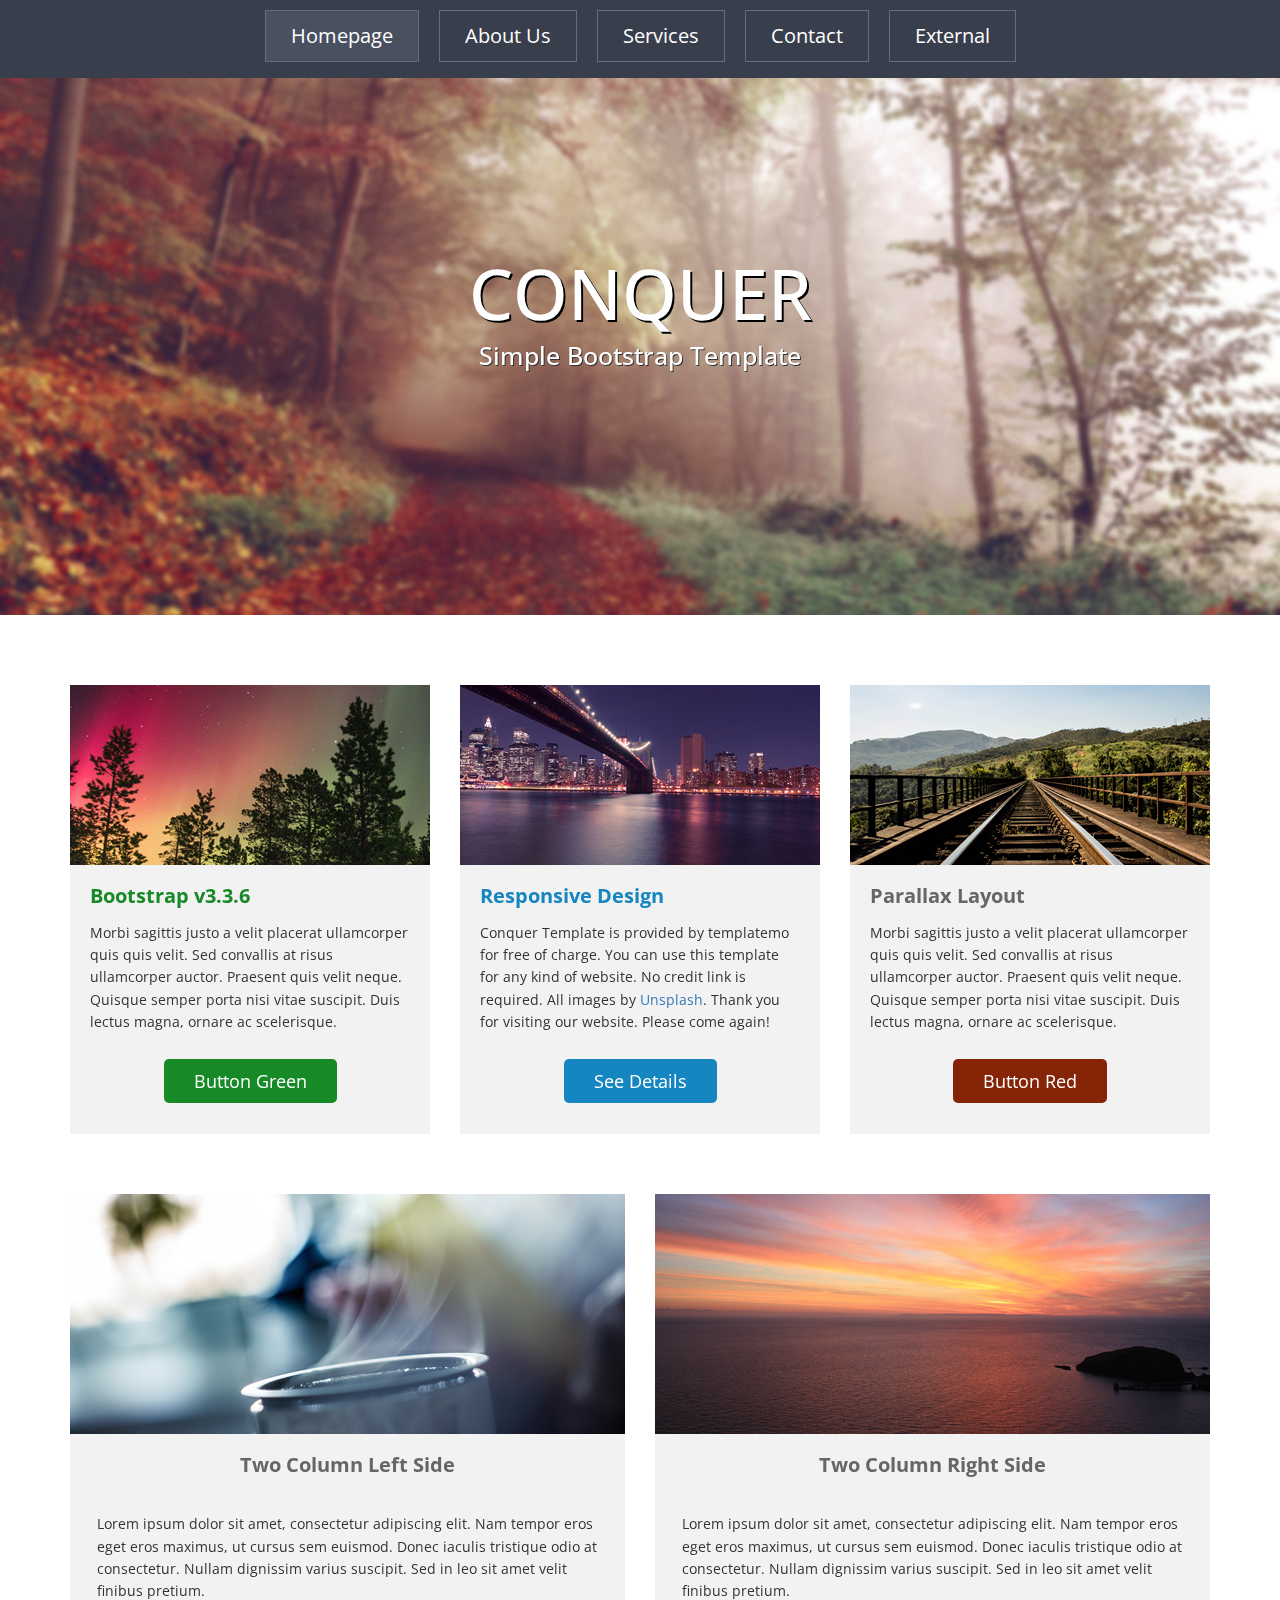
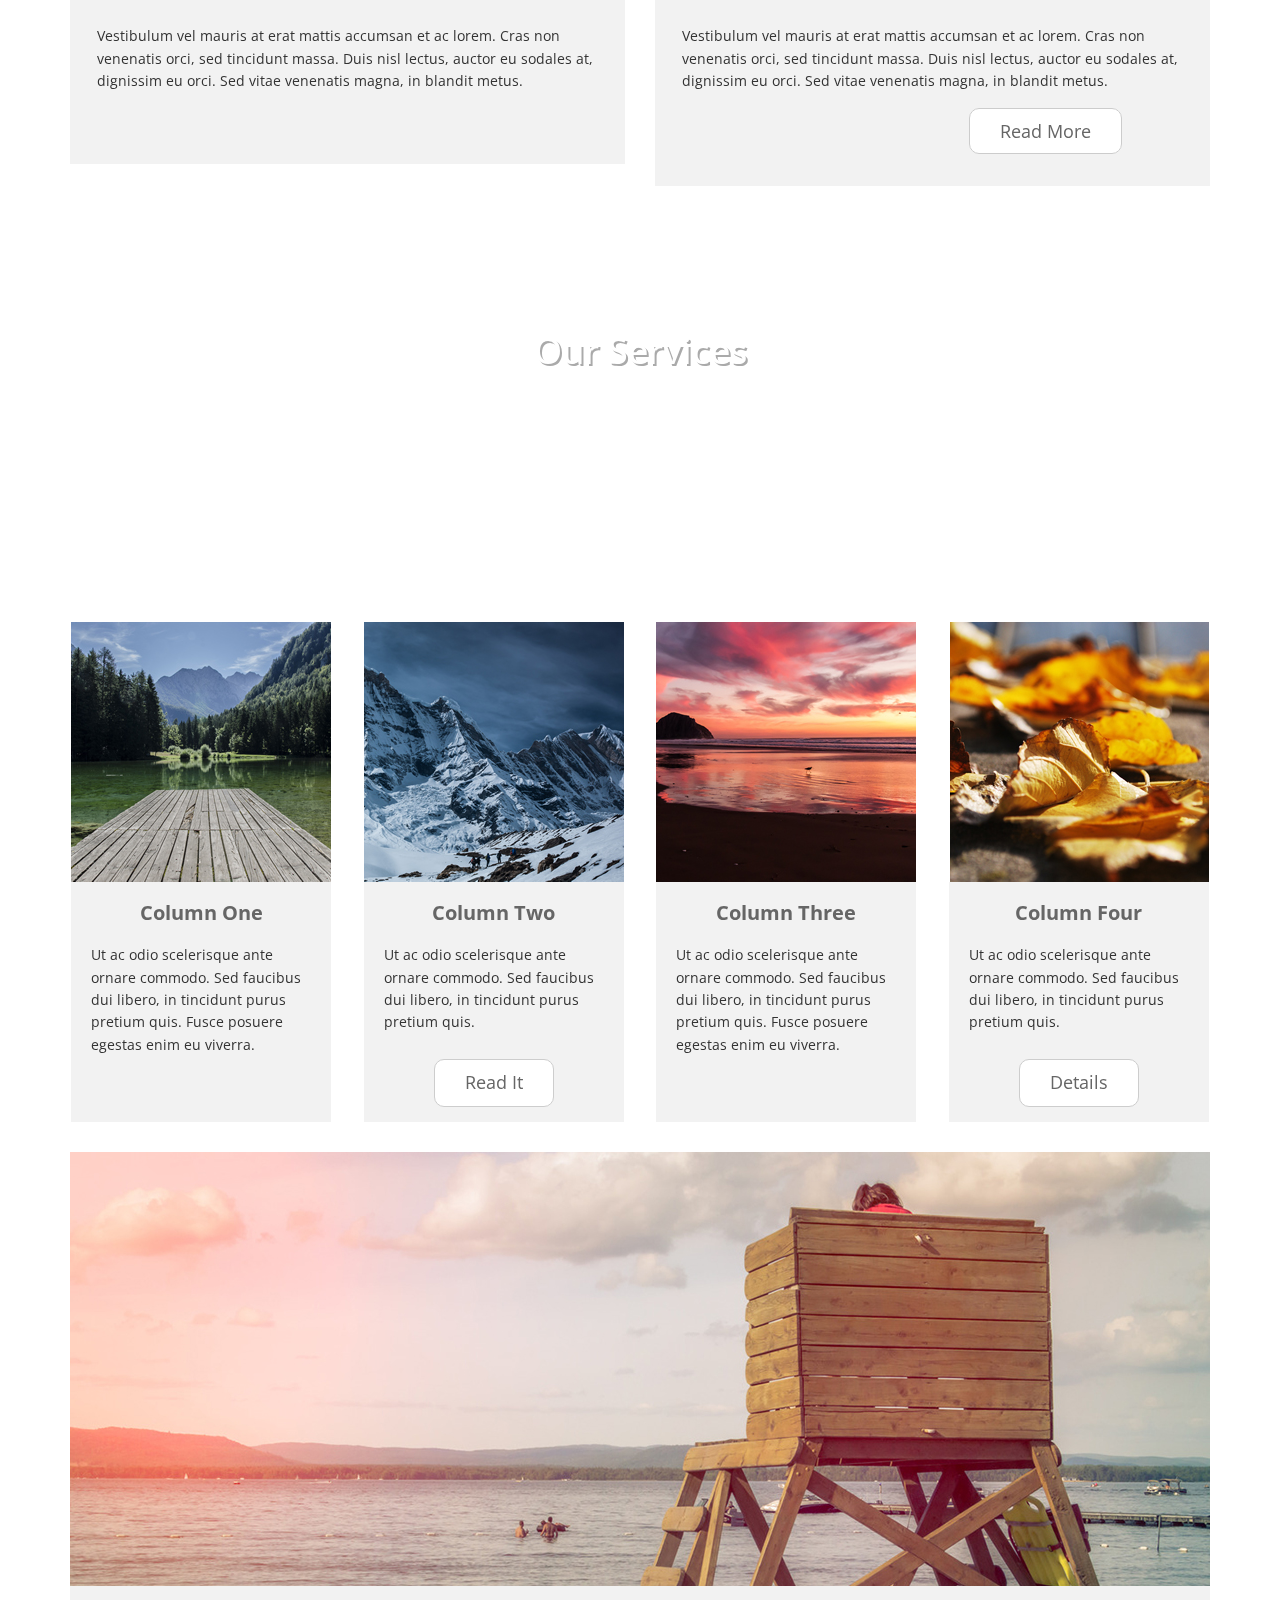
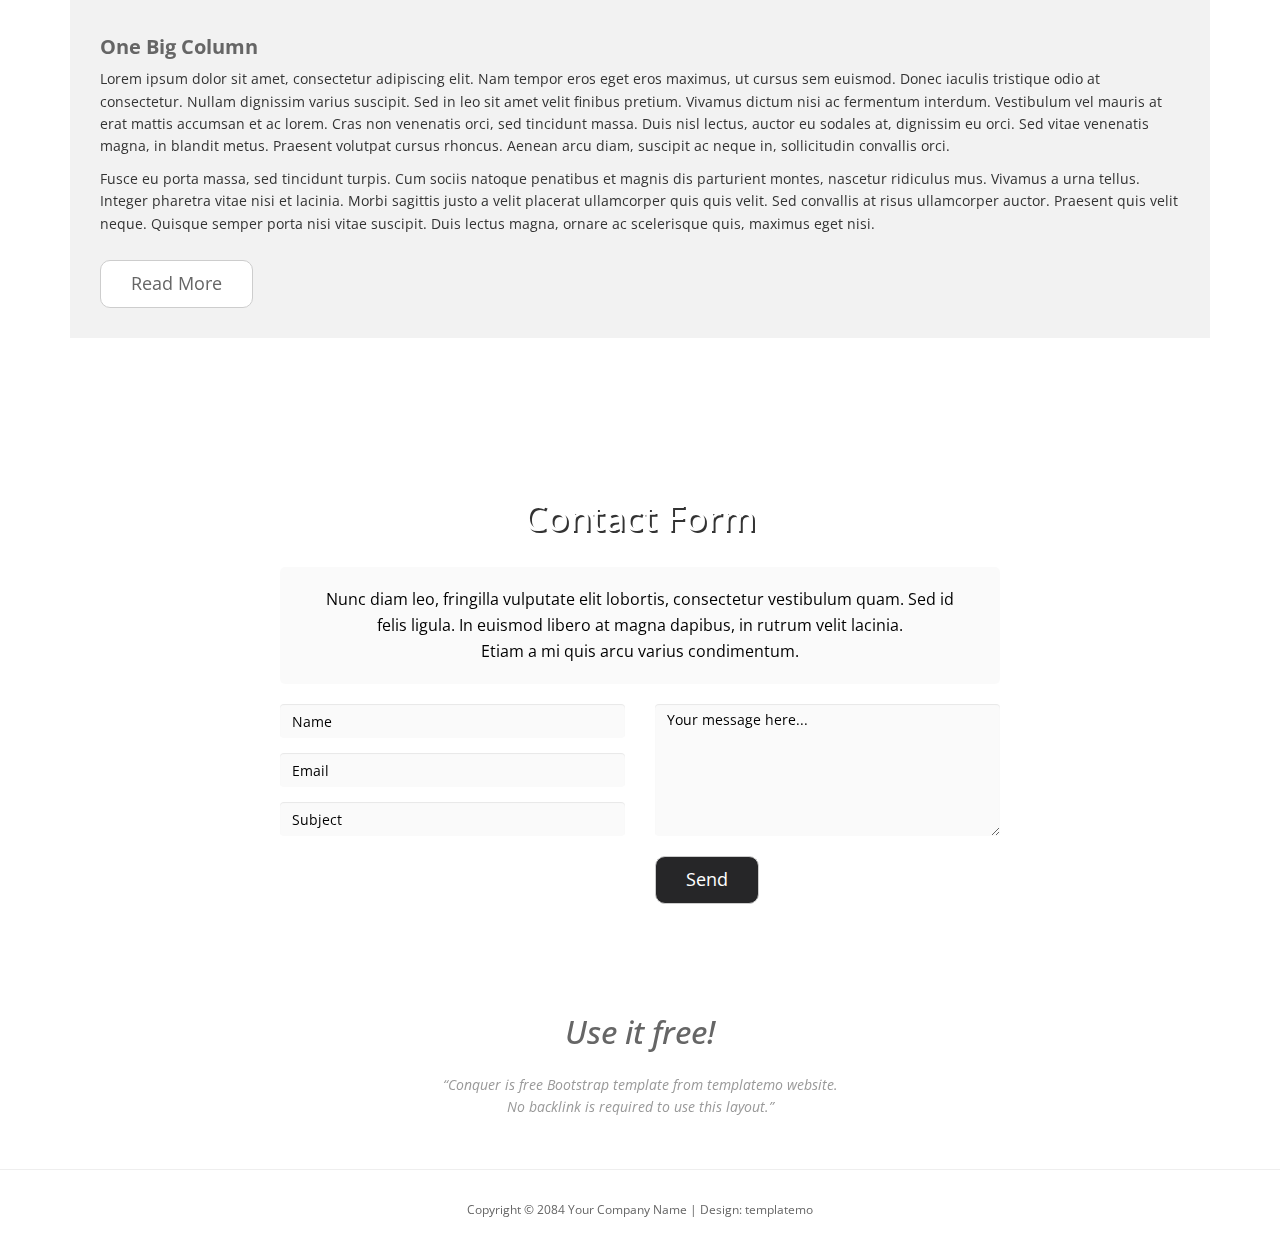
<file: complete projects/New folder (3)/index.html>
<!DOCTYPE html>
<html>
<head>
	<title>Conquer</title>
<!--
Conquer Template
http://www.templatemo.com/tm-476-conquer
-->
	<meta charset="utf-8">
	<meta name="viewport" content="width=device-width, initial-scale=1">
	<meta http-equiv="X-UA-Compatible" content="IE=edge">
	<link href='https://fonts.googleapis.com/css?family=Open+Sans:300,400,600,700' rel='stylesheet' type='text/css'>
	<link rel="stylesheet" href="css/bootstrap.min.css">
	<link rel="stylesheet" href="css/style.css">
</head>
<body>
	<nav class="navbar navbar-inverse navbar-fixed-top">
		<div class="container">
			<div class="navbar-header">
				<button type="button" class="navbar-toggle">
					<span class="icon-bar"></span>
					<span class="icon-bar"></span>
					<span class="icon-bar"></span>                        
				</button>
			</div>   
			<div class="single-page-nav sticky-wrapper" id="tmNavbar">
				<ul class="nav navbar-nav">
					<li><a href="#section1">Homepage</a></li>
					<li><a href="#section2">About Us</a></li>
					<li><a href="#section3">Services</a></li>
					<li><a href="#section4">Contact</a></li>
					<li><a href="#">External</a></li>
				</ul>
			</div>   
		</div>
	</nav>    

	<div id="section1">
		<header id="header-area" class="intro-section">
			<div class="container">
				<div class="row">
					<div class="col-sm-12 text-center">
						<div class="header-content">
							<h1>CONQUER</h1>
							<h4>Simple Bootstrap Template</h4>
						</div>
					</div>
				</div>
			</div>
		</header>
	</div>
	<div id="section2">
		<!-- Start Feature Area -->
		<section id="feature-area" class="about-section">
			<div class="container">
				<div class="row text-center inner">
					<div class="col-sm-4">
						<div class="feature-content">
							<img src="img/1-1.jpg" alt="Image">
							<h2 class="feature-content-title green-text">Bootstrap v3.3.6</h2>
							<p class="feature-content-description">Morbi sagittis justo a velit placerat ullamcorper quis quis velit. Sed convallis at risus ullamcorper auctor. Praesent quis velit neque. Quisque semper porta nisi vitae suscipit. Duis lectus magna, ornare ac scelerisque.
							</p>
							<a href="#" class="feature-content-link green-btn">button green</a>
						</div>
					</div>
					<div class="col-sm-4">
						<div class="feature-content">
							<img src="img/1-2.jpg" alt="Image">
							<h2 class="feature-content-title blue-text">Responsive Design</h2>
							<p class="feature-content-description">Conquer Template is provided by templatemo for free of charge. You can use this template for any kind of website. No credit link is required. All images by <a href="http://unsplash.com" target="_parent">Unsplash</a>. Thank you for visiting our website. Please come again!</p>                    
							<a href="#" class="feature-content-link blue-btn">See Details</a>
						</div>
					</div>
					<div class="col-sm-4">
						<div class="feature-content">
							<img src="img/1-3.jpg" alt="Image">
							<h2 class="feature-content-title red-text">Parallax Layout</h2>
							<p class="feature-content-description">Morbi sagittis justo a velit placerat ullamcorper quis quis velit. Sed convallis at risus ullamcorper auctor. Praesent quis velit neque. Quisque semper porta nisi vitae suscipit. Duis lectus magna, ornare ac scelerisque.
							</p>
							<a href="#" class="feature-content-link red-btn">Button Red</a>
						</div>
					</div>
				</div>
			</div>
		</section>
		<!-- End Feature Area -->

		<!-- Start Blog Area -->
		<section id="blog-area">
			<div class="container">
				<div class="row text-center inner">
					<div class="col-sm-6">
						<div class="blog-content">
							<img src="img/2-1.jpg" alt="Image">
							<h2>Two Column Left Side</h2>
							<p>Lorem ipsum dolor sit amet, consectetur adipiscing elit. Nam tempor eros eget eros maximus, ut cursus sem euismod. Donec iaculis tristique odio at consectetur. Nullam dignissim varius suscipit. Sed in leo sit amet velit finibus pretium.<br><br>
								Vestibulum vel mauris at erat mattis accumsan et ac lorem. Cras non venenatis orci, sed tincidunt massa. Duis nisl lectus, auctor eu sodales at, dignissim eu orci. Sed vitae venenatis magna, in blandit metus.</p>
								<br>

							</div>
						</div>
						<div class="col-sm-6">
							<div class="blog-content">
								<img src="img/2-2.jpg" alt="Image">
								<h2>Two Column Right Side</h2>
								<p>Lorem ipsum dolor sit amet, consectetur adipiscing elit. Nam tempor eros eget eros maximus, ut cursus sem euismod. Donec iaculis tristique odio at consectetur. Nullam dignissim varius suscipit. Sed in leo sit amet velit finibus pretium.<br><br>
								Vestibulum vel mauris at erat mattis accumsan et ac lorem. Cras non venenatis orci, sed tincidunt massa. Duis nisl lectus, auctor eu sodales at, dignissim eu orci. Sed vitae venenatis magna, in blandit metus.</p>
									<span><a href="#">read more</a></span><br>
									<p id="blofr"></p>
								</div>
							</div>
						</div>
					</div>
				</section>
				<!-- End Blog Area -->
			</div>
			<div id="section3">
				<!-- Start Services Area -->
				<section id="services-area" class="services-section">
					<div class="container">
						<div class="row">
							<div class="col-sm-12 text-center inner our-service">
								<div class="service">
									<h1>Our Services</h1>
									<p>Nunc diam leo, fringilla vulputate elit lobortis, consectetur vestibulum quam. Sed id <br>
										felis ligula. In euismod libero at magna dapibus, in rutrum velit lacinia. <br>
										Etiam a mi quis arcu varius condimentum.</p>
									</div>
								</div>
							</div>
						</div>
					</section>
					<!-- End Services Area -->

					<!-- Start Testimornial Area -->
					<section id="testimornial-area">
						<div class="container">
							<div class="row text-center">
								<div class="col-lg-3 col-md-3 col-sm-6 col-xs-6 col-xxs-12">
									<div class="testimonial-content">
										<img src="img/4-1.jpg" alt="Image">
										<h2>Column One</h2>
										<p>Ut ac odio scelerisque ante ornare commodo. Sed faucibus dui libero, in tincidunt purus pretium quis. Fusce posuere egestas enim eu viverra.</p>
										<br>
									</div>
								</div>
								<div class="col-lg-3 col-md-3 col-sm-6 col-xs-6 col-xxs-12">
									<div class="testimonial-content">
										<img src="img/4-2.jpg" alt="Image">
										<h2>Column Two</h2>
										<p>Ut ac odio scelerisque ante ornare commodo. Sed faucibus dui libero, in tincidunt purus pretium quis.</p>
										<a href="#" class="content-link">read it</a>
										<br>
										<p id="redd"></p>
									</div>
								</div>
								<div class="col-lg-3 col-md-3 col-sm-6 col-xs-6 col-xxs-12">
									<div class="testimonial-content">
										<img src="img/4-3.jpg" alt="Image">
										<h2>Column Three</h2>
										<p>Ut ac odio scelerisque ante ornare commodo. Sed faucibus dui libero, in tincidunt purus pretium quis. Fusce posuere egestas enim eu viverra.</p>
										<br>
									</div>
								</div>
								<div class="col-lg-3 col-md-3 col-sm-6 col-xs-6 col-xxs-12">
									<div class="testimonial-content">
										<img src="img/4-4.jpg" alt="Image">
										<h2>Column Four</h2>
										<p>Ut ac odio scelerisque ante ornare commodo. Sed faucibus dui libero, in tincidunt purus pretium quis.</p>
										<a href="#" class="content-link">details</a>
										<br>
										<p id="dets"></p>
									</div>
								</div>
							</div>
							<div class="row">
								<div class="col-lg-12">
									<div class="tm-box">
										<img src="img/4-5.jpg" alt="Image" class="img-responsive">
										<div class="tm-box-description">
											<h2>One Big Column</h2>
											<p class="tm-box-p">Lorem ipsum dolor sit amet, consectetur adipiscing elit. Nam tempor eros eget eros maximus, ut cursus sem euismod. Donec iaculis tristique odio at consectetur. Nullam dignissim varius suscipit. Sed in leo sit amet velit finibus pretium. Vivamus dictum nisi ac fermentum interdum. Vestibulum vel mauris at erat mattis accumsan et ac lorem. Cras non venenatis orci, sed tincidunt massa. Duis nisl lectus, auctor eu sodales at, dignissim eu orci. Sed vitae venenatis magna, in blandit metus. Praesent volutpat cursus rhoncus. Aenean arcu diam, suscipit ac neque in, sollicitudin convallis orci.</p>
											<p class="tm-box-p">Fusce eu porta massa, sed tincidunt turpis. Cum sociis natoque penatibus et magnis dis parturient montes, nascetur ridiculus mus. Vivamus a urna tellus. Integer pharetra vitae nisi et lacinia. Morbi sagittis justo a velit placerat ullamcorper quis quis velit. Sed convallis at risus ullamcorper auctor. Praesent quis velit neque. Quisque semper porta nisi vitae suscipit. Duis lectus magna, ornare ac scelerisque quis, maximus eget nisi.</p>
											<a href="#" class="content-link">Read More</a>    
										</div>                        
									</div>                    
								</div>
							</div>
						</div>
					</section>
					<!-- End Testimornial Area -->
				</div>
				<div id="section4">
					<!-- Start Contact Area -->
					<section id="contact-area" class="contact-section">
						<div class="container">
							<div class="row">
								<div class="col-sm-12 text-center inner">
									<div class="contact-content">
										<h1>contact form</h1>
										<div class="row">                            
											<div class="col-sm-12">
												<p>Nunc diam leo, fringilla vulputate elit lobortis, consectetur vestibulum quam. Sed id <br>
													felis ligula. In euismod libero at magna dapibus, in rutrum velit lacinia. <br>
													Etiam a mi quis arcu varius condimentum.</p>
												</div>                            
											</div>

										</div>
									</div>
								</div>
								<div class="row">
									<div class="col-lg-12">
										<form action="#" method="post" class="contact-form">
											<div class="col-sm-6 contact-form-left">
												<div class="form-group">
													<input name="name" type="text" class="form-control" id="name" placeholder="Name">
												  	<input type="email" name="email" class="form-control" id="mail" placeholder="Email">
													<input name="subject" type="text" class="form-control" id="subject" placeholder="Subject">
												</div>
											</div>
											<div class="col-sm-6 contact-form-right">
												<div class="form-group">
													<textarea name="message" rows="6" class="form-control" id="comment" placeholder="Your message here..."></textarea>
													<button type="submit" class="btn btn-default">Send</button>
												</div>
											</div>                        
										</form>    
									</div>                
								</div>
							</div>
						</section>
						<!-- End Contact Area -->
					</div>

					<!-- Start Footer Area -->
					<footer id="footer-area">
						<div class="container">
							<div class="row text-center">
								<div class="col-sm-12">
									<div class="footer-content">
										<h1>Use it free!</h1>
										<p>“Conquer is free Bootstrap template from templatemo website. 
											<br>No backlink is required to use this layout.”</p>
										</div>                
									</div>
								</div>
							</div>
							<hr>
							<div class="container">
								<div class="row">
									<div class="col-sm-12 text-center">             
										<p class="copy">Copyright © 2084 Your Company Name 
                                        
                                        | Design: templatemo</p>
									</div>
								</div>
							</div>
						</footer>
						<!-- End Footer Area -->

						<script src="js/jquery-1.11.2.min.js"></script>
						<script src="js/jquery.scrollUp.min.js"></script> <!-- https://github.com/markgoodyear/scrollup -->
						<script src="js/jquery.singlePageNav.min.js"></script> <!-- https://github.com/ChrisWojcik/single-page-nav -->
						<script src="js/parallax.js-1.3.1/parallax.js"></script> <!-- http://pixelcog.github.io/parallax.js/ -->
						<script>

    // HTML document is loaded. DOM is ready.
    $(function() {  

    // Parallax
        $('.intro-section').parallax({
        	imageSrc: 'img/bg-1.jpg',
        	speed: 0.2
        });
        $('.services-section').parallax({
        	imageSrc: 'img/bg-2.jpg',
        	speed: 0.2
    	});
        $('.contact-section').parallax({
        	imageSrc: 'img/bg-3.jpg',
        	speed: 0.2
        });    

        // jQuery Scroll Up / Back To Top Image
        $.scrollUp({
                scrollName: 'scrollUp',      // Element ID
		        scrollDistance: 300,         // Distance from top/bottom before showing element (px)
		        scrollFrom: 'top',           // 'top' or 'bottom'
		        scrollSpeed: 1000,            // Speed back to top (ms)
		        easingType: 'linear',        // Scroll to top easing (see http://easings.net/)
		        animation: 'fade',           // Fade, slide, none
		        animationSpeed: 300,         // Animation speed (ms)		        
		        scrollText: '', // Text for element, can contain HTML		        
		        scrollImg: true            // Set true to use image		        
            });

        // ScrollUp Placement
        $( window ).on( 'scroll', function() {

            // If the height of the document less the height of the document is the same as the
            // distance the window has scrolled from the top...
            if ( $( document ).height() - $( window ).height() === $( window ).scrollTop() ) {

                // Adjust the scrollUp image so that it's a few pixels above the footer
                $('#scrollUp').css( 'bottom', '80px' );

            } else {      
                // Otherwise, leave set it to its default value.
                $('#scrollUp').css( 'bottom', '30px' );        
            }
        });

        $('.single-page-nav').singlePageNav({
        	offset: $('.single-page-nav').outerHeight(),
        	speed: 1500,
        	filter: ':not(.external)',
        	updateHash: true
        });

        $('.navbar-toggle').click(function(){
        	$('.single-page-nav').toggleClass('show');
        });

        $('.single-page-nav a').click(function(){
        	$('.single-page-nav').removeClass('show');
        });
        
    });
</script>
</body>
</html>
</file>
<file: complete projects/New folder (3)/css/style.css>
/*

Conquer Template

http://www.templatemo.com/tm-476-conquer


iframe {
  display: block;
  border: 0;
  position: absolute; 
  width: 100%; 
  height: 100%; 
}

*/

body,
h1,
h2,
h3,
h4,
h5,
h6,
.h1,
.h2,
.h3,
.h4,
.h5,
.h6 {
    font-family: "Open Sans", Helvetica, Arial, sans-serif!important;
}
body {
  overflow-x: hidden;
}

img {
  max-width: 100%;
  height: auto;
  border: none;
}
h1 {
  font-size: 36px;
}
h2 {
  font-size: 20px;
  font-weight: 700;
}
p{
  font-size: 14px;
  line-height: 1.6em;
  margin: 0;
}
a:hover { text-decoration: none; }

/* Start Main Menu */
header {
  /*background-image: url("../img/bg-1.jpg");
  background-position: center center;
  background-repeat: no-repeat;
  background-size: cover;*/
  padding: 235px 0;
  /*margin-bottom: 60px;*/
  /*background-attachment: fixed;*/
  /*background-size: 100% 100%;*/
}
ul#menu {
background: #40475A none repeat scroll 0 0;
padding: 6px;
position: fixed;
text-shadow: 0 1px 1px rgba(0, 0, 0, 0.2);
width: 100%;
z-index: 999;
    }
.main-menu {
  margin-top: -234px;
}
.main-menu ul{}
.main-menu ul li {
  display: inline-block;
  padding: 10px;
}
.main-menu ul li a {
  background: #383E4C none repeat scroll 0 0;
  border: 1px solid #646d7c;
  color: #fff;
  font-size: 20px;
  padding: 5px 20px;
  text-decoration: none;
  text-transform: capitalize;
}
/*.main-menu ul li.active a,*/
.main-menu ul li a:focus,
.main-menu ul li a:hover {
  background: #49505F;
}
.header-content  h1 {
  color: #fff;
  font-size: 70px;
  text-transform: uppercase;
  text-shadow: 2px 2px #000;
}
.header-content h4 {
  color: #fff;
  font-size: 25px;
  text-shadow: 1px 1px #333;
}
.single-page-nav { text-align: center; }
/* End Header CSS */

/* Start Feature CSS */
.green-text { color: #178A27; }
.blue-text { color: #1686C1; }
.gray-text { color: #1686C1; }
.green-btn { background: #178A27; }
.green-btn:hover { background: #449D44; }
.blue-btn { background: #1686C1; }
.blue-btn:hover { background: #31B0D5; }
.red-btn { background: #852406; }
.red-btn:hover { background: #C9302C; }
.feature-content {
    background: #F2F2F2;
    padding-bottom: 40px;
}
.feature-content-title {
    padding: 0 20px;
    text-align: left;    
}
.feature-content-description {
    padding: 0 20px 35px;
    text-align: left;
    color: #333333;
    margin-top: 15px;
}
.feature-content-link {
    border-radius: 5px;
    color: #fff;
    font-size: 18px;
    padding: 10px 30px;
    text-decoration: none;
    text-transform: capitalize;
    -webkit-transition: all 0.3s ease;
            transition: all 0.3s ease;
}
.feature-content-link:hover, .feature-content-link:link, .feature-content-link:visited  {
  color: white;
  text-decoration: none;
}

/* End Feature CSS */

/* Start Blog CSS */
#blog-area {
    margin: 60px 0px;
}
.blog-content {
  background: #F2F2F2;
  padding-bottom:25px;
  max-width: 555px;
  margin: 0 auto;
}
.blog-content h2 {
    color: #666666;
    text-transform: capitalize;
}
.blog-content p {
    padding: 27px;
    text-align: left;
    color: #333333;
}
.blog-content span {
  margin-left: 225px;
}
.blog-content span a {
    background: #fff none repeat scroll 0 0;
    border: 1px solid #ccc;
    border-radius: 10px;
    color: #666666;
    font-size: 18px;
    padding: 10px 30px;
    text-decoration: none;
    text-transform: capitalize;
}
.blog-content span a:hover {
    background: #E6E6E6 none repeat scroll 0 0;
}
.blog-content > p#blofr {
    padding: 8px;
}
/* End Blog CSS */

/* Start Services CSS */
div#service-area-main {
    float: left;
    width: 100%;
  margin-top:-200px;
}
.our-service{
  margin:65px 0px 85px;
}
/*section#services-area {
  background-image: url("../img/bg-2.jpg");
  background-position: center center;
  background-size: cover;
  background-attachment: fixed;
  background-repeat: no-repeat;
}*/
.service  h1 {
  color: #fff;
  text-transform: capitalize;
  text-shadow: 2px 2px #aaa;
  margin-bottom: 20px;
}
.service > p {
    color: #fff;
    font-size: 18px;
}
/* End Services CSS */

/* Start Testimornial CSS */
#testimornial-area{
  margin: 60px 0;
}
h2 {
    color: #666666;
}
.testimonial-content {
  background-color: #f2f2f2;
  height: 500px;
  max-width: 260px;
  margin: 0 auto 30px;
}
.testimonial-content  p {
    padding: 10px 20px;
    text-align: left;
}
.content-link {
    background: #fff none repeat scroll 0 0;
    border: 1px solid #cdcdcd;
    border-radius: 10px;
    color: #666;
    display: inline-block;
    font-size: 18px;
    padding: 10px 30px;
    text-decoration: none;
    text-transform: capitalize;
    margin-top: 15px;
    -webkit-transition: all 0.3s ease;
            transition: all 0.3s ease;
}
.content-link:hover,
.content-link:focus {
    background: #E6E6E6 none repeat scroll 0 0;
}

/* End Testimornial CSS */

/* Start Contact CSS */
/*section#contact-area {
  background-image: url("../img/bg-3.jpg");
  background-position: center center;
  background-size: cover;  
  background-attachment: fixed; 
}*/
.contact-content h1 {
    color: #fff;
    text-transform: capitalize;
    margin-bottom: 30px;
  text-shadow: 2px 2px #333;
}
.contact-content p {
    background: rgba(242, 242, 242, 0.4) none repeat scroll 0 0;
    border-radius: 5px;
    color: #000;
    font-size: 16px;
    margin-bottom: 20px;
    padding: 20px 15px;
}
.contact-form-left { padding-left: 0; }
.contact-form-right { padding-right: 0; }
input {
    margin-bottom: 15px;    
}
.form-control {
  border: none;
  background: rgba(242, 242, 242, 0.4);
}
#comment.form-control {

}
.form-group button {
  background: #262628 none repeat scroll 0 0;
  color: #fff;
  margin-top: 20px;
  padding: 10px 30px;
  font-size: 18px;
  border-radius:10px;
  -webkit-transition: all 0.3s ease;
          transition: all 0.3s ease;
}
/* End Contact CSS */

/* Start Footer CSS */
.footer-content  h1 {
    color: #666;
    font-size: 32px;
    font-style: italic;
    margin-bottom: 25px;
    margin-top: 35px;
}
.footer-content  p {
    color: #999;
    font-style: italic;
    margin-bottom: 30px;
}
.copy {
    color: #666;
    font-size: 12px;
    margin-bottom: 30px;
    margin-top: 10px;
}

/* Slick Nav CSS */
.slicknav_menu {
    display:none;
}
.slicknav_nav a {
    text-transform: capitalize;
}
.slicknav_menu {
  background: #40475a none repeat scroll 0 0;
}
/* Scrool To top */
/* Image style */
#scrollUp {
    background-image: url("../img/top.png");
    bottom: 20px;
    right: 20px;
    width: 38px;    /* Width of image */
    height: 38px;   /* Height of image */
}
/* End Scroll To top */

.about-section {
    height: 100%;
    padding-top: 70px;
}

.services-section {
    height: 100%;
   /* padding-top: 150px;*/
}
.tm-box {
  background-color: #F2F2F2;
  max-width: 1140px;
  width: 100%;
}
.tm-box-description {
  padding: 30px;
}
.tm-box-p {
  margin-bottom: 10px;
}
.tm-box-p:last-child {
  margin-bottom: 0;
}
.contact-section {
    height: 100%;
    padding-top: 80px;
    padding-bottom: 60px;
}
.form-control {
  color: #000;
}
.contact-section .container {
  max-width: 750px;
}

/*https://css-tricks.com/snippets/css/style-placeholder-text/*/
.form-control::-webkit-input-placeholder {
   color: black;
}
.form-control:-moz-placeholder { /* Firefox 18- */
   color: black;  
}
.form-control::-moz-placeholder {  /* Firefox 19+ */
   color: black;  
}
.form-control:-ms-input-placeholder {  
   color: black;  
}

/*************navigation******************/

 .navbar-inverse {
    background-color: #383E4C;
    border-color: #383E4C;
}
.navbar-nav>li {
    display: inline-block;
    padding: 10px;
}
.navbar-inverse .navbar-nav>li>a {
    background: #383E4C none repeat scroll 0 0;
    border: 1px solid #646d7c;
    color: #fff ;
    font-size: 20px;
    padding: 15px 25px;
    text-decoration: none;
    text-transform: capitalize;
    -webkit-transition: all 0.3s ease;
            transition: all 0.3s ease;
}

.navbar-inverse .navbar-nav > li > a.current,
.navbar-inverse .navbar-nav > li > a:hover {
        background: #49505F;
}
.navbar .navbar-nav {
    display: inline-block;
    float: none;
}

.navbar .navbar-collapse {
    text-align: center;
}

/* Media Queries
----------------------*/

@media only screen and (min-width: 992px) and (max-width: 1199px) {
  .blog-content > p#blofr {
    padding: 18px;
  }
  .contact-content p {
    font-size: 15px;
  }
}

/*    Tablet Layout: 768px. */

@media only screen and (min-width: 768px) and (max-width: 991px) {
  .blog-content p {
    margin-bottom: 21px;
    padding: 27px;
  }
  .blog-content span { margin-left: 0; }
  .service > p { font-size: 18px; }
  .contact-content p {
    font-size: 18px;
    padding: 15px 0;
  }
  .navbar-nav > li {
    padding: 6px;
  }
  .navbar-inverse .navbar-nav > li > a {
    font-size: 16px;
  }
}

@media only screen and (max-width: 1024px) {
  header,
  section#services-area,
  section#contact-area {
    background-attachment: scroll;
  }
}

@media only screen and (max-width: 767px) {
  
  header {
    height: 75vh;
    padding: 0 15px;
    display: -webkit-flex;
    display: -ms-flexbox;
    display: -webkit-box;
    display: flex;
    -webkit-align-items: center;
        -ms-flex-align: center;
            -webkit-box-align: center;
            align-items: center;
    -webkit-box-pack: center;
    -webkit-justify-content: center;
        -ms-flex-pack: center;
            justify-content: center;
  } 

  ul#menu { display:none; }

  .slicknav_menu {
    display: block;
    position: fixed;
    width: 100%;
    z-index: 999;
    background:none;
  }
  .header-content h1 {
   font-size: 55px;
  }
  .feature-content {
    max-width: 360px;
    margin: 0 auto 30px;
  }
  .feature-content-title,
  .feature-content-description {
   text-align: center;
  }
  .blog-content { margin-bottom: 30px; }
  .blog-content p { text-align: center; }
  .blog-content span { margin-left: 0; }
  .testimornial-content p { text-align: center; }
  .footer-content h4 { font-size: 16px; }
  .navbar-nav>li { display: block; }
  .navbar-inverse {
    background: none;
    border: none; 
  }
  .navbar-inverse .navbar-toggle { background-color: #333; }
  .navbar-inverse .navbar-collapse, 
  .navbar-inverse .navbar-form {
    background-color: #49505F;
  }
  .navbar .navbar-nav {
    width: 100%;
    margin:0;
  }
  .navbar-collapse {
    padding-right: 0px;
    padding-left: 0px;
  }
  .navbar-nav>li {
    width: 100%;
    border-bottom: 1px solid #999;
    padding:0px;
  }
  .navbar-nav>li:last-child { border-bottom: none;  }
  .navbar-inverse .navbar-nav>li>a {
    background:none;
    border: none;
    width: 100%;
    padding: 10px 0px;
  }
  .navbar-inverse .navbar-nav>li>a:focus, 
  .navbar-inverse .navbar-nav>li>a:hover {
    background-color: #383E4C;
  }
  .navbar-inverse .navbar-nav>.active>a, 
  .navbar-inverse .navbar-nav>.active>a:focus, 
  .navbar-inverse .navbar-nav>.active>a:hover {
    background: #383E4C;
  }
  .navbar-inverse .navbar-nav > li > a { font-size: 16px; }
  .container {
    margin-left: 0;
    margin-right: 0;
  }
  .single-page-nav {
    background-color: #383E4C;
    max-height: 0;
    -webkit-transition: max-height 0.8s;
            transition: max-height 0.8s;
    overflow: hidden;
  }
  /*http://css3.bradshawenterprises.com/animating_height/*/
  .single-page-nav.show {
    max-height: 250px;
    overflow: auto;
  }
  .contact-form-left {
    padding-right: 0;
  }
  .contact-form-right {
    padding-left: 0;
  }
}

/*    Wide Mobile Layout: 480px. */

@media only screen and (min-width: 480px) and (max-width: 767px) {
  .header-content h1 {
    font-size: 70px;
  }
}

@media only screen and (max-width: 520px) {
  .col-xxs-12 {
    width: 100%;
  }
}

@media only screen and (max-width: 480px) {
  header { height: 50vh; }
}
</file>
